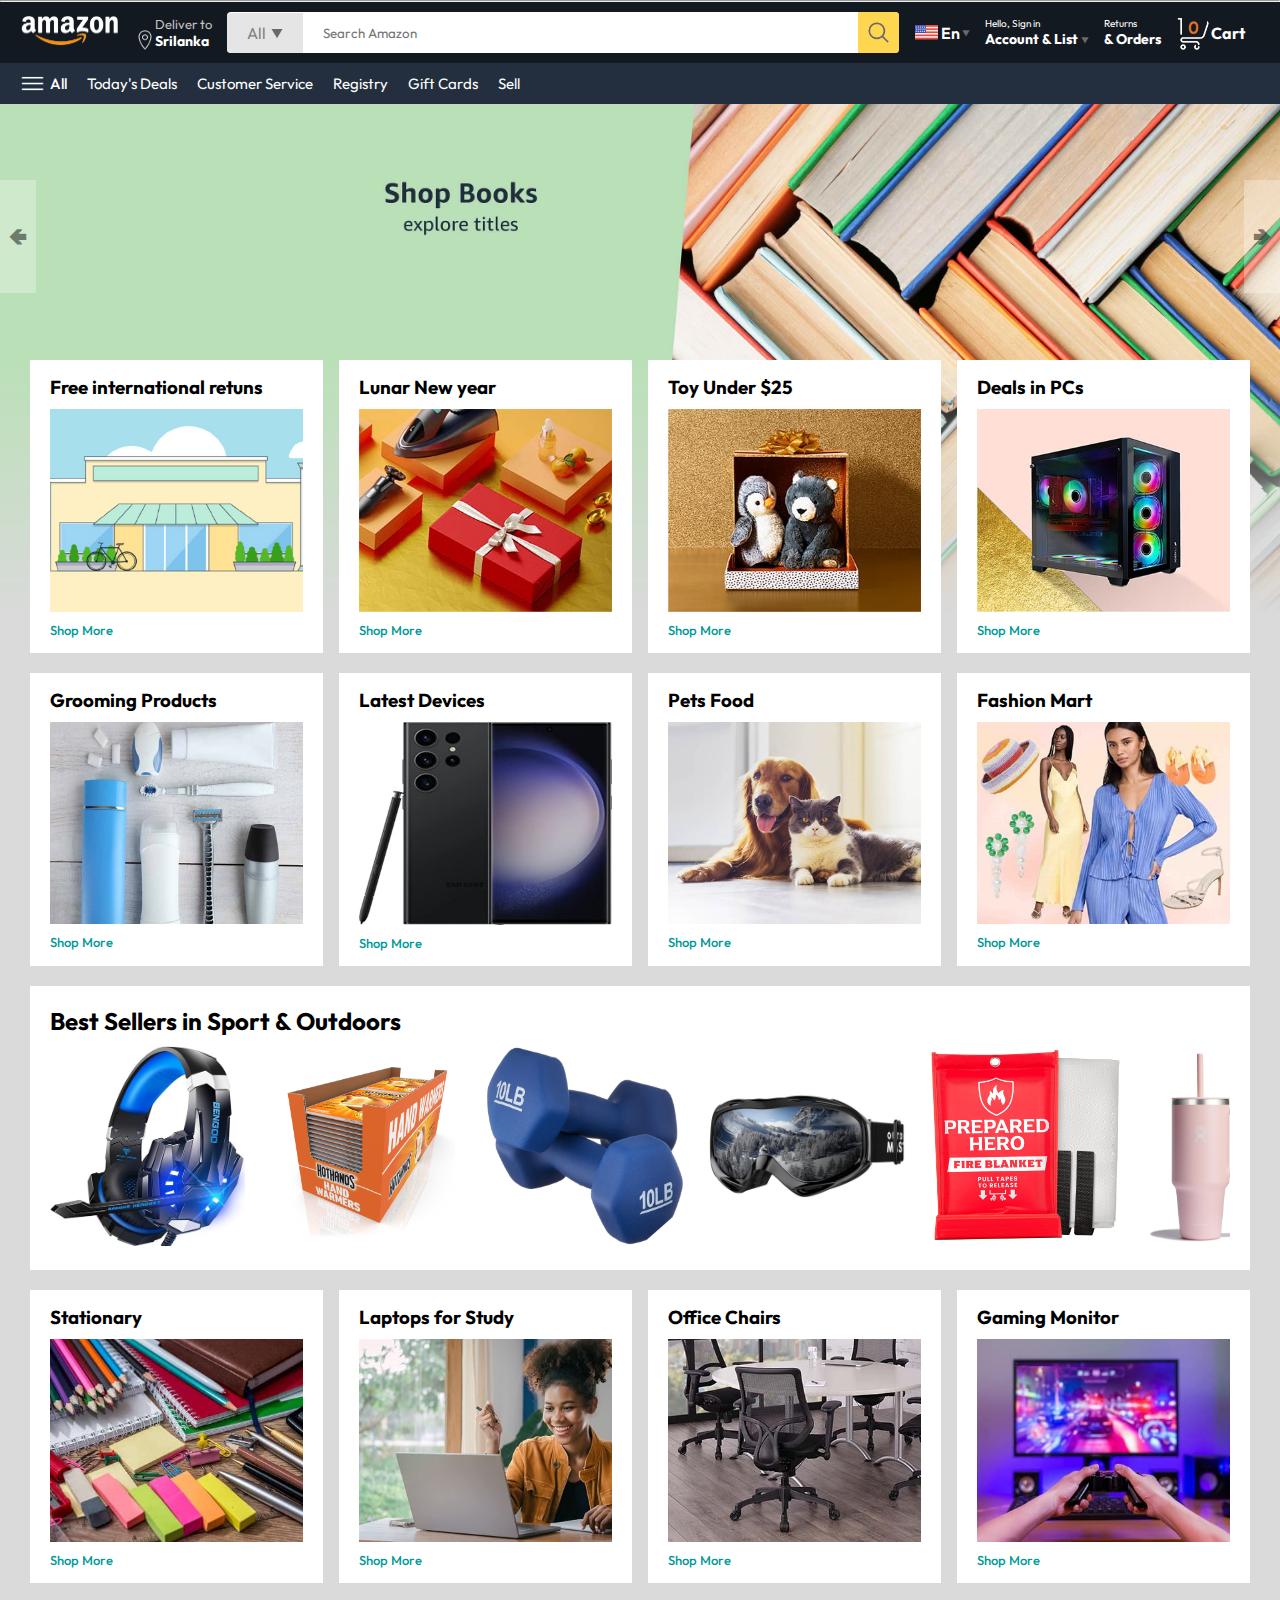
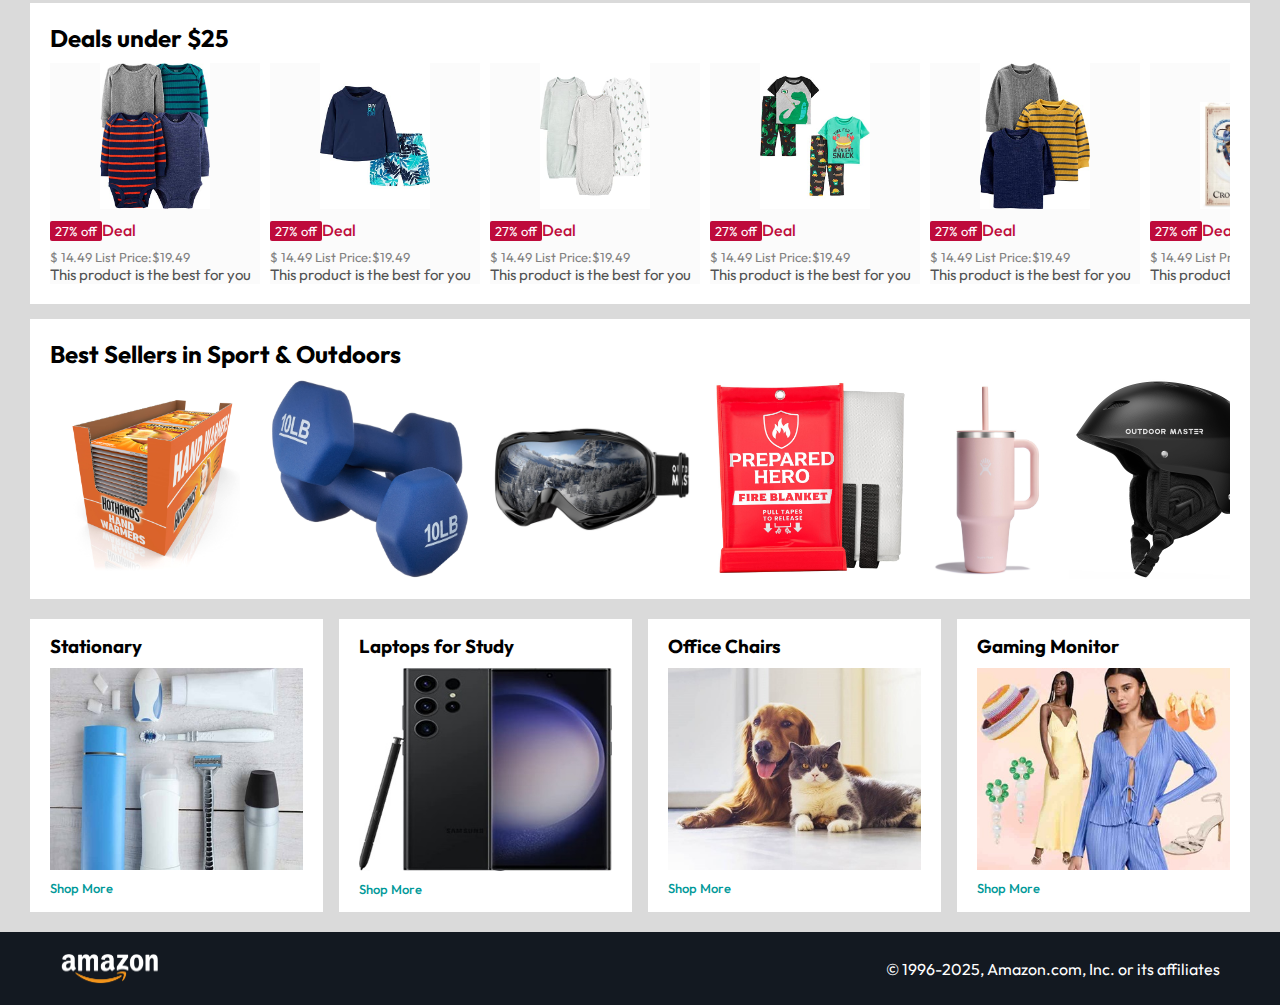
<file: index.html>
<!DOCTYPE html>
<html lang="en">
<head>
    <meta charset="UTF-8">
    <meta name="viewport" content="width=device-width, initial-scale=1.0">
    <title>Amazon Clone</title>
    <link rel="stylesheet" href="style.css">
</head>
<body>
    <hr>
    <nav>
        <!-- Amazon Logo -->
        <a href="/"><img src="assets/amazon_logo.png" alt="Logo" width="100"></a>
    <!-- Deliver country -->
    <div class="nav-country">
        <img src="assets/location_icon.png" alt="location icon" height="20">
        <div>
            <p>Deliver to</p>
            <h1>Srilanka</h1>
        </div>
    </div>
    <!-- Search Box -->
    <div class="nav-search">
        <div class="nav-search-gategory">
            <p>All</p>
            <!-- Dropdown -->
            <img src="assets/dropdown_icon.png" height="12" alt="dropdown icon">
        </div>
        <!-- nav Input box -->
        <input class="nav-search-input" type="text" placeholder="Search Amazon">
        <img class="nav-search-icon" src="assets/search_icon.png" alt="seach icon">
    </div>
    <!-- nav Language -->
     <div class="nav-language">
        <img src="assets/us_flag.png" width="25px" alt="flag">
        <p>En</p>
        <img src="assets/dropdown_icon.png" width="8px" alt="dropdown">
     </div>

     <!-- nav Accounts and List -->
      <div class="nav-text">
        <a href="/signin.html"><p>Hello, Sign in</p></a>
        <h1>Account & List <img src="assets/dropdown_icon.png" alt="dropdown" width="8px"></h1>
      </div>

      <!-- Nav Returns -->
       <div class="nav-text">
        <p>Returns</p>
        <h1> & Orders</h1>
       </div>

       <!-- Nav cart -->
        <a href="signin.html" class="mobile-user-icon" style="display: none;"><img src="assets/user.png" alt=""></a>
        <a href="cart.html" class="nav-cart">
            <img src="assets/cart_icon.png" alt="cart" width="35px">
            <h4>Cart</h4>
        </a>
    </nav>
    
    <!-- Nav bottom -->
    <div class="nav-bottom">
        <div>
            <img src="assets/menu_icon.png" alt="menuicon" width="25px">
            <p>
                All
            </p>
        </div>
        <p>Today's Deals</p>
        <p>Customer Service</p>
        <p>Registry</p>
        <p>Gift Cards</p>
        <p>Sell</p>
    </div>

      <!-- Header Slider -->
    <div class="header-slider">
        <a href="#" class="control_previous">&#129144</a>
        <a href="#" class="control_next">&#129146</a>
        <ul>
            <img src="assets/header1.jpg" alt="headr" class="header-img">
            <img src="assets/header2.jpg" alt="headr" class="header-img">
            <img src="assets/header3.jpg" alt="headr" class="header-img">
            <img src="assets/header4.jpg" alt="headr" class="header-img">
            <img src="assets/header5.jpg" alt="headr" class="header-img">
            <img src="assets/header6.jpg" alt="headr" class="header-img">
        </ul>
    </div>

    <!-- Items Row 1 -->
    <div class="box-row header-box">
        <div class="box-col">
            <h3>Free international retuns</h3>
            <img src="assets/box1-1.jpg" alt="">
            <a href="/">Shop More</a>
        </div>
        <div class="box-col">
            <h3>Lunar New year</h3>
            <img src="assets/box1-2.jpg" alt="">
            <a href="/">Shop More</a>
        </div>
        <div class="box-col">
            <h3>Toy Under $25</h3>
            <img src="assets/box1-3.jpg" alt="">
            <a href="/">Shop More</a>
        </div>
        <div class="box-col">
            <h3>Deals in PCs</h3>
            <img src="assets/box1-4.jpg" alt="">
            <a href="/">Shop More</a>
        </div>
    </div>

    <!-- Items Row 2 -->
    <div class="box-row">
        <div class="box-col">
            <h3>Grooming Products</h3>
            <img src="assets/box2-1.jpg" alt="">
            <a href="/">Shop More</a>
        </div>
        <div class="box-col">
            <h3>Latest Devices</h3>
            <img src="assets/box2-2.jpg" alt="">
            <a href="/">Shop More</a>
        </div>
        <div class="box-col">
            <h3>Pets Food</h3>
            <img src="assets/box2-3.jpg" alt="">
            <a href="/">Shop More</a>
        </div>
        <div class="box-col">
            <h3>Fashion Mart</h3>
            <img src="assets/box2-4.jpg" alt="">
            <a href="/">Shop More</a>
        </div>
    </div>

    <!-- Product slider -->
    <div class="products-slider">
        <h2>Best Sellers in Sport & Outdoors</h2>
        <div class="products">
            <a href="/product.html"><img src="assets/product_img.jpg" alt=""></a>
            <img src="assets/product1-1.jpg" alt="products">
            <img src="assets/product1-2.jpg" alt="products">
            <img src="assets/product1-3.jpg" alt="products">
            <img src="assets/product1-4.jpg" alt="products">
            <img src="assets/product1-5.jpg" alt="products">
            <img src="assets/product1-6.jpg" alt="products">
            <img src="assets/product1-7.jpg" alt="products">
            <img src="assets/product1-8.jpg" alt="products">
            <img src="assets/product1-9.jpg" alt="products">
            <img src="assets/product1-10.jpg" alt="products">
        </div>
    </div>

    <!-- Items Row 3 -->
    <div class="box-row">
        <div class="box-col">
            <h3>Stationary</h3>
            <img src="assets/box3-1.jpg" alt="">
            <a href="/">Shop More</a>
        </div>
        <div class="box-col">
            <h3>Laptops for Study</h3>
            <img src="assets/box3-2.jpg" alt="">
            <a href="/">Shop More</a>
        </div>
        <div class="box-col">
            <h3>Office Chairs</h3>
            <img src="assets/box3-3.jpg" alt="">
            <a href="/">Shop More</a>
        </div>
        <div class="box-col">
            <h3>Gaming Monitor</h3>
            <img src="assets/box3-4.jpg" alt="">
            <a href="/">Shop More</a>
        </div>
    </div>

    <!-- Product slider with price-->
    <div class="products-slider-with-price">
        <h2>Deals under $25</h2>
        <div class="products">
            <div class="products-card">
                <div class="product-img-container">
                    <img src="assets/product2-1.jpg" alt="">
                </div>
                <div class="product-offer">
                    <p>27% off</p><span>Deal</span>
                </div>
                <p class="product-price">$ <span>14.49</span> List Price:$19.49</p>
                <h4>This product is the best for you</h4>
            </div>
            <div class="products-card">
                <div class="product-img-container">
                    <img src="assets/product2-2.jpg" alt="">
                </div>
                <div class="product-offer">
                    <p>27% off</p><span>Deal</span>
                </div>
                <p class="product-price">$ <span>14.49</span> List Price:$19.49</p>
                <h4>This product is the best for you</h4>
            </div>
            <div class="products-card">
                <div class="product-img-container">
                    <img src="assets/product2-3.jpg" alt="">
                </div>
                <div class="product-offer">
                    <p>27% off</p><span>Deal</span>
                </div>
                <p class="product-price">$ <span>14.49</span> List Price:$19.49</p>
                <h4>This product is the best for you</h4>
            </div>
            <div class="products-card">
                <div class="product-img-container">
                    <img src="assets/product2-4.jpg" alt="">
                </div>
                <div class="product-offer">
                    <p>27% off</p><span>Deal</span>
                </div>
                <p class="product-price">$ <span>14.49</span> List Price:$19.49</p>
                <h4>This product is the best for you</h4>
            </div>
            <div class="products-card">
                <div class="product-img-container">
                    <img src="assets/product2-5.jpg" alt="">
                </div>
                <div class="product-offer">
                    <p>27% off</p><span>Deal</span>
                </div>
                <p class="product-price">$ <span>14.49</span> List Price:$19.49</p>
                <h4>This product is the best for you</h4>
            </div>
            <div class="products-card">
                <div class="product-img-container">
                    <img src="assets/product2-6.jpg" alt="">
                </div>
                <div class="product-offer">
                    <p>27% off</p><span>Deal</span>
                </div>
                <p class="product-price">$ <span>14.49</span> List Price:$19.49</p>
                <h4>This product is the best for you</h4>
            </div>
            <div class="products-card">
                <div class="product-img-container">
                    <img src="assets/product2-7.jpg" alt="">
                </div>
                <div class="product-offer">
                    <p>27% off</p><span>Deal</span>
                </div>
                <p class="product-price">$ <span>14.49</span> List Price:$19.49</p>
                <h4>This product is the best for you</h4>
            </div>
            <div class="products-card">
                <div class="product-img-container">
                    <img src="assets/product2-8.jpg" alt="">
                </div>
                <div class="product-offer">
                    <p>27% off</p><span>Deal</span>
                </div>
                <p class="product-price">$ <span>14.49</span> List Price:$19.49</p>
                <h4>This product is the best for you</h4>
            </div>
            <div class="products-card">
                <div class="product-img-container">
                    <img src="assets/product2-9.jpg" alt="">
                </div>
                <div class="product-offer">
                    <p>27% off</p><span>Deal</span>
                </div>
                <p class="product-price">$ <span>14.49</span> List Price:$19.49</p>
                <h4>This product is the best for you</h4>
            </div>
            <div class="products-card">
                <div class="product-img-container">
                    <img src="assets/product2-10.jpg" alt="">
                </div>
                <div class="product-offer">
                    <p>27% off</p><span>Deal</span>
                </div>
                <p class="product-price">$ <span>14.49</span> List Price:$19.49</p>
                <h4>This product is the best for you</h4>
            </div>
            <div class="products-card">
                <div class="product-img-container">
                    <img src="assets/product2-11.jpg" alt="">
                </div>
                <div class="product-offer">
                    <p>27% off</p><span>Deal</span>
                </div>
                <p class="product-price">$ <span>14.49</span> List Price:$19.49</p>
                <h4>This product is the best for you</h4>
            </div>
        </div>
    </div>  

    <div class="products-slider">
        <h2>Best Sellers in Sport & Outdoors</h2>
        <div class="products">
            <img src="assets/product1-1.jpg" alt="products">
            <img src="assets/product1-2.jpg" alt="products">
            <img src="assets/product1-3.jpg" alt="products">
            <img src="assets/product1-4.jpg" alt="products">
            <img src="assets/product1-5.jpg" alt="products">
            <img src="assets/product1-6.jpg" alt="products">
            <img src="assets/product1-7.jpg" alt="products">
            <img src="assets/product1-8.jpg" alt="products">
            <img src="assets/product1-9.jpg" alt="products">
            <img src="assets/product1-10.jpg" alt="products">
        </div>
    </div>

    <div class="box-row">
        <div class="box-col">
            <h3>Stationary</h3>
            <img src="assets/box2-1.jpg" alt="">
            <a href="/">Shop More</a>
        </div>
        <div class="box-col">
            <h3>Laptops for Study</h3>
            <img src="assets/box2-2.jpg" alt="">
            <a href="/">Shop More</a>
        </div>
        <div class="box-col">
            <h3>Office Chairs</h3>
            <img src="assets/box2-3.jpg" alt="">
            <a href="/">Shop More</a>
        </div>
        <div class="box-col">
            <h3>Gaming Monitor</h3>
            <img src="assets/box2-4.jpg" alt="">
            <a href="/">Shop More</a>
        </div>
    </div>

    <footer>
        <img src="assets/amazon_logo.png" width="100" alt="">
        <p> &copy 1996-2025, Amazon.com, Inc. or its affiliates</p>
    </footer>

    <script src="script.js"></script>
</body>
</html>
</file>
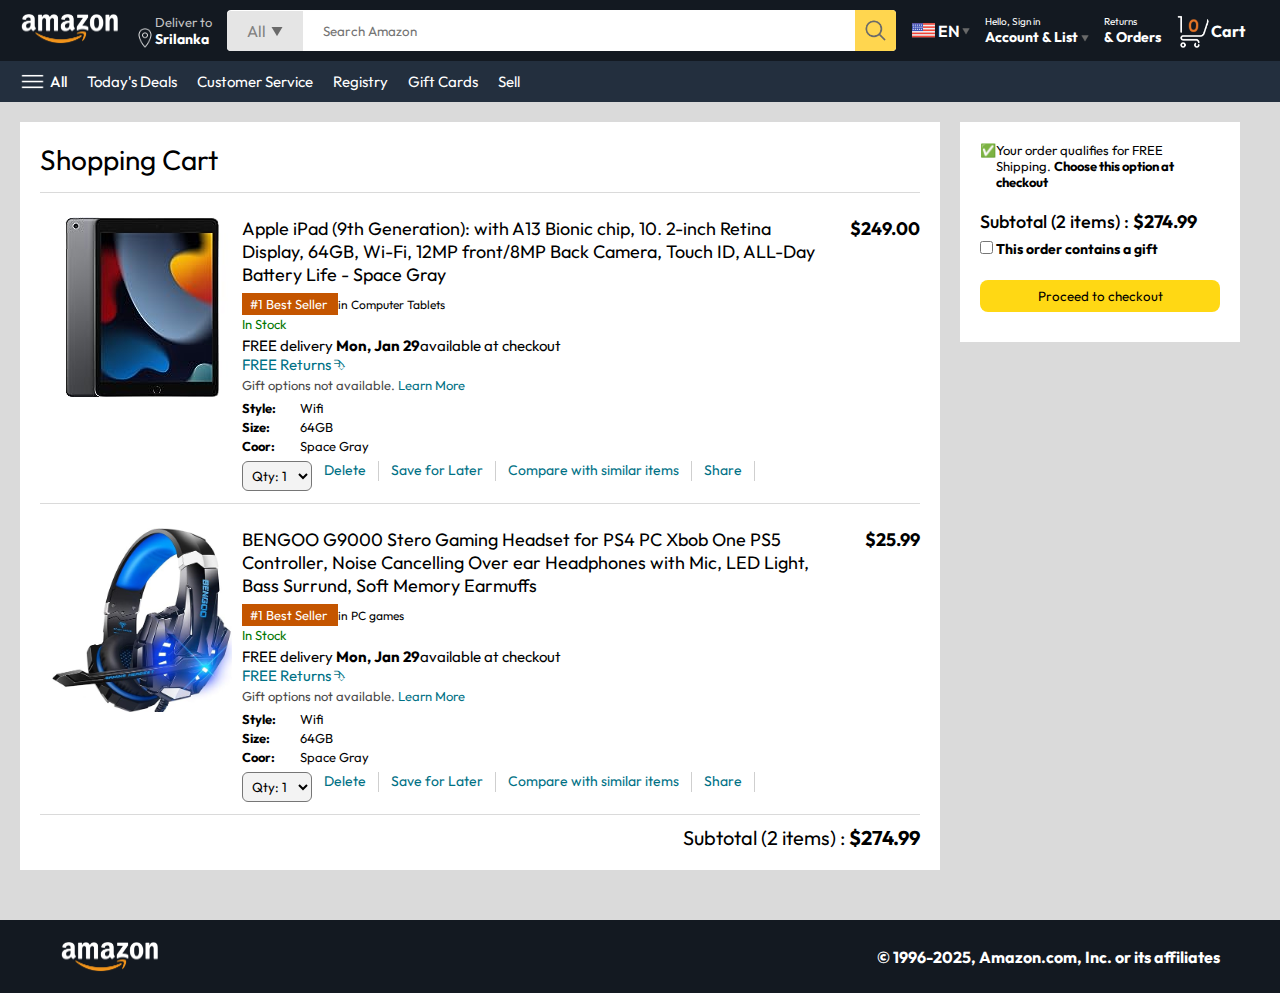
<file: cart.html>
<!DOCTYPE html>
<html lang="en">
<head>
    <meta charset="UTF-8">
    <meta name="viewport" content="width=device-width, initial-scale=1.0">
    <title>Cart</title>
    <link rel="stylesheet" href="style.css">
    <link rel="stylesheet" href="cart.css">
</head>
<body>
    <nav>
        <!-- Amazon Logo -->
        <a href="/"><img src="assets/amazon_logo.png" alt="Logo" width="100"></a>
    <!-- Deliver country -->
    <div class="nav-country">
        <img src="assets/location_icon.png" alt="location icon" height="20">
        <div>
            <p>Deliver to</p>
            <h1>Srilanka</h1>
        </div>
    </div>
    <!-- Search Box -->
    <div class="nav-search">
        <div class="nav-search-gategory">
            <p>All</p>
            <!-- Dropdown -->
            <img src="assets/dropdown_icon.png" height="12" alt="dropdown icon">
        </div>
        <!-- nav Input box -->
        <input class="nav-search-input" type="text" placeholder="Search Amazon">
        <img class="nav-search-icon" src="assets/search_icon.png" alt="seach icon">
    </div>
    <!-- nav Language -->
     <div class="nav-language">
        <img src="assets/us_flag.png" width="25px" alt="flag">
        <p>EN</p>
        <img src="assets/dropdown_icon.png" width="8px" alt="dropdown">
     </div>

     <!-- nav Accounts and List -->
      <div class="nav-text">
        <p>Hello, Sign in</p>
        <h1>Account & List <img src="assets/dropdown_icon.png" alt="dropdown" width="8px"></h1>
      </div>

      <!-- Nav Returns -->
       <div class="nav-text">
        <p>Returns</p>
        <h1> & Orders</h1>
       </div>

       <!-- Nav cart -->
        <a href="" class="nav-cart">
            <img src="assets/cart_icon.png" alt="cart" width="35px">
            <h4>Cart</h4>
        </a>
    </nav>
    
    <!-- Nav bottom -->
    <div class="nav-bottom">
        <div>
            <img src="assets/menu_icon.png" alt="menuicon" width="25px">
            <p>
                All
            </p>
        </div>
        <p>Today's Deals</p>
        <p>Customer Service</p>
        <p>Registry</p>
        <p>Gift Cards</p>
        <p>Sell</p>
    </div>


    <div class="cart">
        <div class="cart-left">
            <h1>Shopping Cart</h1>
            <hr>
            <div class="product-cart-list">
                <img src="assets/ipad_img.jpg" alt=""  width="180px">
                <div>
                    <div class="product-cart-titleprice">
                        <p>Apple iPad (9th Generation): with A13 Bionic chip, 10.
                            2-inch Retina Display, 64GB, Wi-Fi, 12MP front/8MP Back
                            Camera, Touch ID, ALL-Day Battery Life - Space Gray
                        </p>
                        <p><b>$249.00</b></p>
                    </div>
                    <p class="product-cart-bestseller"><span>#1 Best Seller </span>in Computer Tablets</p>
                    <p class="product-cart-stock">In Stock</p>
                    <p class="product-cart-delivery">FREE delivery <b>Mon, Jan 29</b>available at checkout</p>
                    <p class="product-cart-return">FREE Returns &#11191</p>
                    <p class="product-cart-gift">Gift options not available. <span>Learn More</span></p>

                    <div class="product-cart-specs">
                        <p><b>Style:</b></p><p>Wifi</p>
                        <p><b>Size:</b></p><p>64GB</p>
                        <p><b>Coor:</b></p><p>Space Gray</p>
                    </div>

                    <div class="cart-list-action">
                        <select >
                            <option value="1">Qty: 1</option>
                            <option value="1">Qty: 2</option>
                            <option value="1">Qty: 3</option>
                            <option value="1">Qty: 4</option>
                            <option value="1">Qty: 5</option>
                        </select>
                        <p class="action-btn">Delete</p>
                        <hr>
                        <p class="action-btn">Save for Later</p>
                        <hr>
                        <p class="action-btn">Compare with similar items</p>
                        <hr>
                        <p class="action-btn">Share</p>
                        <hr>
                    </div>
                </div>
            </div>
            <hr>


            <div class="product-cart-list">
                <img src="assets/product_img.jpg" alt="" width="180px">
                <div>
                    <div class="product-cart-titleprice">
                        <p>BENGOO G9000 Stero Gaming Headset for PS4 PC Xbob One PS5 
                Controller, Noise Cancelling Over ear Headphones with Mic, LED Light, 
                Bass Surrund, Soft Memory Earmuffs
                        </p>
                        <p><b>$25.99</b></p>
                    </div>
                    <p class="product-cart-bestseller"><span>#1 Best Seller </span>in PC games</p>
                    <p class="product-cart-stock">In Stock</p>
                    <p class="product-cart-delivery">FREE delivery <b>Mon, Jan 29</b>available at checkout</p>
                    <p class="product-cart-return">FREE Returns &#11191</p>
                    <p class="product-cart-gift">Gift options not available. <span>Learn More</span></p>

                    <div class="product-cart-specs">
                        <p><b>Style:</b></p><p>Wifi</p>
                        <p><b>Size:</b></p><p>64GB</p>
                        <p><b>Coor:</b></p><p>Space Gray</p>
                    </div>

                    <div class="cart-list-action">
                        <select >
                            <option value="1">Qty: 1</option>
                            <option value="1">Qty: 2</option>
                            <option value="1">Qty: 3</option>
                            <option value="1">Qty: 4</option>
                            <option value="1">Qty: 5</option>
                        </select>
                        <p class="action-btn">Delete</p>
                        <hr>
                        <p class="action-btn">Save for Later</p>
                        <hr>
                        <p class="action-btn">Compare with similar items</p>
                        <hr>
                        <p class="action-btn">Share</p>
                        <hr>
                    </div>
                </div>
            </div>
            <hr>
            <div class="cart-list-subtotal">
                Subtotal (2 items) : <b>$274.99</b>
            </div>
        </div>
        <div class="cart-right">
            <div class="cart-feee-deliver">
                <p>&#x2705</p>
                <p>Your order qualifies for FREE Shipping. <b>Choose this option at checkout</b></p>
            </div>
            <p class="cart-subtotal">Subtotal (2 items) : <b>$274.99</p>
            <p class="cart-right-gift"> <input type="checkbox"> This order contains a gift</p>
            <button>Proceed to checkout</button>
        </div>
    </div>
    <footer class="footer-cart">
        <img src="assets/amazon_logo.png" width="100" alt="">
        <p> &copy 1996-2025, Amazon.com, Inc. or its affiliates</p>
    </footer>
    
</body>
</html>
</file>
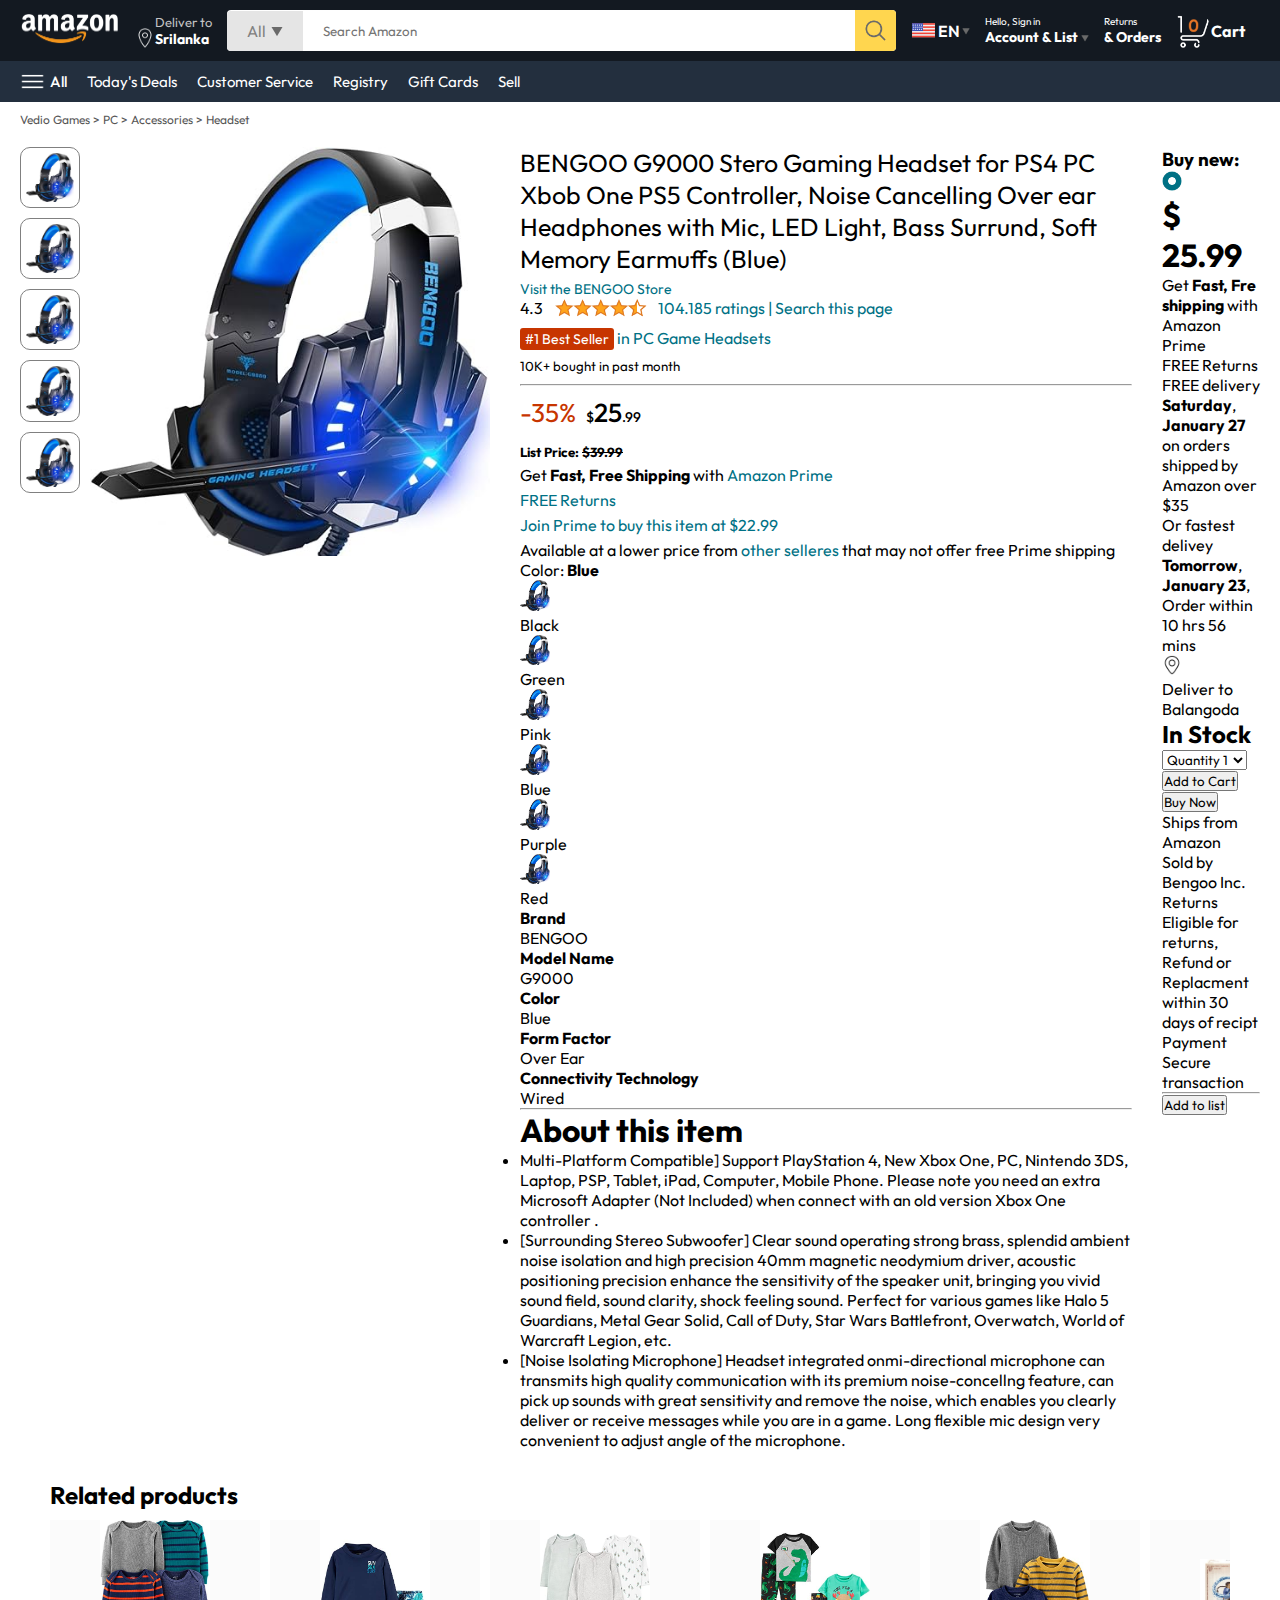
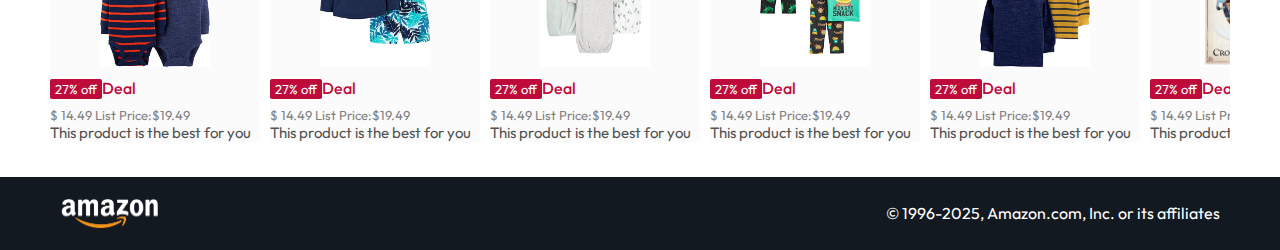
<file: product.html>
<!DOCTYPE html>
<html lang="en">
<head>
    <meta charset="UTF-8">
    <meta name="viewport" content="width=device-width, initial-scale=1.0">
    <title>Product Page</title>
    <link rel="stylesheet" href="style.css">
    <link rel="stylesheet" href="product.css">
</head>
<body>
    <nav>
        <!-- Amazon Logo -->
        <a href="/"><img src="assets/amazon_logo.png" alt="Logo" width="100"></a>
    <!-- Deliver country -->
    <div class="nav-country">
        <img src="assets/location_icon.png" alt="location icon" height="20">
        <div>
            <p>Deliver to</p>
            <h1>Srilanka</h1>
        </div>
    </div>
    <!-- Search Box -->
    <div class="nav-search">
        <div class="nav-search-gategory">
            <p>All</p>
            <!-- Dropdown -->
            <img src="assets/dropdown_icon.png" height="12" alt="dropdown icon">
        </div>
        <!-- nav Input box -->
        <input class="nav-search-input" type="text" placeholder="Search Amazon">
        <img class="nav-search-icon" src="assets/search_icon.png" alt="seach icon">
    </div>
    <!-- nav Language -->
     <div class="nav-language">
        <img src="assets/us_flag.png" width="25px" alt="flag">
        <p>EN</p>
        <img src="assets/dropdown_icon.png" width="8px" alt="dropdown">
     </div>

     <!-- nav Accounts and List -->
      <div class="nav-text">
        <a href="/signin.html"><p>Hello, Sign in</p></a>
        <h1>Account & List <img src="assets/dropdown_icon.png" alt="dropdown" width="8px"></h1>
      </div>

      <!-- Nav Returns -->
       <div class="nav-text">
        <p>Returns</p>
        <h1> & Orders</h1>
       </div>

       <!-- Nav cart -->
        <a href="signin.html" class="mobile-user-icon" style="display: none;"><img src="assets/user.png" alt=""></a>
        <a href="cart.html" class="nav-cart">
            <img src="assets/cart_icon.png" alt="cart" width="35px">
            <h4>Cart</h4>
        </a>
    </nav>
    
    <!-- Nav bottom -->
    <div class="nav-bottom">
        <div>
            <img src="assets/menu_icon.png" alt="menuicon" width="25px">
            <p>
                All
            </p>
        </div>
        <p>Today's Deals</p>
        <p>Customer Service</p>
        <p>Registry</p>
        <p>Gift Cards</p>
        <p>Sell</p>
    </div>
    
    <!--breadcrum (Vedio Games > PC > Accessories > Headset) -->
    <p class="breadcrum">Vedio Games > PC > Accessories > Headset</p>
    <div class="product-display">
        <div class="product-d-image">
            <div class="product-icons">
                <img src="assets/product_img.jpg" alt="products" width="60">
                <img src="assets/product_img.jpg" alt="products" width="60">
                <img src="assets/product_img.jpg" alt="products" width="60">
                <img src="assets/product_img.jpg" alt="products" width="60">
                <img src="assets/product_img.jpg" alt="products" width="60">
            </div>
            <div class="product-main-image">
                <img src="assets/product_img.jpg" alt="product" width="400">
            </div>
        </div>

        <!-- Product details-->
        <div class="product-d-details">
            <p class="product-title">
                BENGOO G9000 Stero Gaming Headset for PS4 PC Xbob One PS5 
                Controller, Noise Cancelling Over ear Headphones with Mic, LED Light, 
                Bass Surrund, Soft Memory Earmuffs (Blue)
            </p>
            <p class="brand-store">
                Visit the BENGOO Store
            </p>
            <!-- Rating part -->
            <div class="product-rating">
                <div>
                    <div>4.3 <img src="assets/rating_img.png" height="20px"></div>
                    <p>104.185 ratings | Search this page</p>
                </div>
                <p><span>#1 Best Seller</span> in PC Game Headsets</p>
                <h5>10K+ bought in past month</h5>
                <hr>
            </div>
            <!--Product price-->
            <div class="product-d-price">
                <div>
                    <p>-35%</p>
                    <h1>$<span>25</span>.99</h1>
                </div>
                <h5>List Price: <span>$39.99</span></h5>
                <p>Get <b>Fast, Free Shipping</b> with <span>Amazon Prime</span></p>
                <p><span>FREE Returns</span></p>
                <p><span>Join Prime to buy this item at $22.99</span></p>
                <p>Available at a lower price from <span>other selleres </span>that may not offer free Prime shipping</p>
            </div>

            <!--Product color selector-->
            <div class="product-color-selector">
                <p>Color: <b>Blue</b></p>
                <div class="product-color-options">
                    <div class="options">
                        <img src="assets/product_img.jpg" alt="" width="30px">
                        <p>Black</p>
                    </div>
                    <div class="options">
                        <img src="assets/product_img.jpg" alt="" width="30px">
                        <p>Green</p>
                    </div>
                    <div class="options">
                        <img src="assets/product_img.jpg" alt="" width="30px">
                        <p>Pink</p>
                    </div>
                    <div class="options">
                        <img src="assets/product_img.jpg" alt="" width="30px">
                        <p>Blue</p>
                    </div>
                    <div class="options">
                        <img src="assets/product_img.jpg" alt="" width="30px">
                        <p>Purple</p>
                    </div>
                    <div class="options">
                        <img src="assets/product_img.jpg" alt="" width="30px">
                        <p>Red</p>
                    </div>
                </div>
            </div>
            <!--Product info-->
            <div class="product-info">
                <p><b>Brand</b></p><p>BENGOO</p>
                <p><b>Model Name</b></p><p>G9000</p>
                <p><b>Color</b></p><p>Blue</p>
                <p><b>Form Factor</b></p><p>Over Ear</p>
                <p><b>Connectivity Technology</b></p><p>Wired</p>
            </div>
            <hr>

            <!--Product desciption-->
            <div class="producti-description">
                <h1>About this item</h1>
                <ul>
                    <li>Multi-Platform Compatible] Support PlayStation 4, New
                        Xbox One, PC, Nintendo 3DS, Laptop, PSP, Tablet, iPad,
                        Computer, Mobile Phone. Please note you need an extra
                        Microsoft Adapter (Not Included) when connect with an old
                        version Xbox One controller .</li>
                    <li>[Surrounding Stereo Subwoofer] Clear sound operating strong brass, splendid ambient noise isolation and high precision 40mm
                        magnetic neodymium driver, acoustic positioning precision enhance the sensitivity of the speaker unit, bringing you vivid sound field,
                        sound clarity, shock feeling sound. Perfect for various games like Halo 5 Guardians, Metal Gear Solid, Call of Duty, Star Wars
                        Battlefront, Overwatch, World of Warcraft Legion, etc.</li>
                    <li>[Noise Isolating Microphone] Headset integrated onmi-directional microphone can transmits high quality communication with its
                        premium noise-concellng feature, can pick up sounds with great sensitivity and remove the noise, which enables you clearly deliver or
                        receive messages while you are in a game. Long flexible mic design very convenient to adjust angle of the microphone.</li>
                </ul>
            </div>
        </div>

        <!--Purchase product (3rd colums of the page)-->
        <div class="product-d-purchase">
            <div class="title">
                <h3>Buy new:</h3> <img src="assets/circle_icon.png" alt="" width="20px">
            </div>
            <h1 class="price">$ <span>25</span>.99</h1>

            <div class="gap">
                <p>Get <b>Fast, Fre shipping</b> with <span>Amazon Prime</span></p>
                <p><span>FREE Returns</span></p>
            </div>
            <div class="gap">
                <p><span>FREE delivery</span> <b>Saturday</b>,</p>
                <p><b>January 27</b> on orders shipped by Amazon over $35</p>
            </div>
            <div class="gap">
                <p>Or fastest delivey <b>Tomorrow</b>, <b>January 23</b>, Order within <span>10 hrs 56 mins</span></p>
            </div>

            <!--Product delivery information-->
            <div class="delivery-location">
                <img src="assets/location_icon_dark.png" alt="" width="20px">
                <p><span>Deliver to Balangoda </span></p>
            </div>
            <h2 class="product-stock">In Stock</h2>
            <select class="product-quantity">
                <!--Quantity dropdown-->
                <option value="1">Quantity 1</option>
                <option value="2">Quantity 2</option>
                <option value="1">Quantity 3</option>
            </select>

            <!--Add to cart and buy now buttons-->
            <button class="btn">Add to Cart</button>
            <button class="btn product-buy">Buy Now</button>

            <div class="product-seller-info">
                <p>Ships from</p><p><span>Amazon</span></p>
                <p>Sold by</p><p><span>Bengoo Inc.</span></p>
                <p>Returns</p><p><span>Eligible for returns, Refund or Replacment within 30 days of recipt</span></p>
                <p>Payment</p><p><span>Secure transaction</span></p>
            </div>
            <hr>
            <button class="product-add-list">Add to list</button>
        </div>
    </div>

    <div class="products-slider-with-price">
        <h2>Related products</h2>
        <div class="products">
            <div class="products-card">
                <div class="product-img-container">
                    <img src="assets/product2-1.jpg" alt="">
                </div>
                <div class="product-offer">
                    <p>27% off</p><span>Deal</span>
                </div>
                <p class="product-price">$ <span>14.49</span> List Price:$19.49</p>
                <h4>This product is the best for you</h4>
            </div>
            <div class="products-card">
                <div class="product-img-container">
                    <img src="assets/product2-2.jpg" alt="">
                </div>
                <div class="product-offer">
                    <p>27% off</p><span>Deal</span>
                </div>
                <p class="product-price">$ <span>14.49</span> List Price:$19.49</p>
                <h4>This product is the best for you</h4>
            </div>
            <div class="products-card">
                <div class="product-img-container">
                    <img src="assets/product2-3.jpg" alt="">
                </div>
                <div class="product-offer">
                    <p>27% off</p><span>Deal</span>
                </div>
                <p class="product-price">$ <span>14.49</span> List Price:$19.49</p>
                <h4>This product is the best for you</h4>
            </div>
            <div class="products-card">
                <div class="product-img-container">
                    <img src="assets/product2-4.jpg" alt="">
                </div>
                <div class="product-offer">
                    <p>27% off</p><span>Deal</span>
                </div>
                <p class="product-price">$ <span>14.49</span> List Price:$19.49</p>
                <h4>This product is the best for you</h4>
            </div>
            <div class="products-card">
                <div class="product-img-container">
                    <img src="assets/product2-5.jpg" alt="">
                </div>
                <div class="product-offer">
                    <p>27% off</p><span>Deal</span>
                </div>
                <p class="product-price">$ <span>14.49</span> List Price:$19.49</p>
                <h4>This product is the best for you</h4>
            </div>
            <div class="products-card">
                <div class="product-img-container">
                    <img src="assets/product2-6.jpg" alt="">
                </div>
                <div class="product-offer">
                    <p>27% off</p><span>Deal</span>
                </div>
                <p class="product-price">$ <span>14.49</span> List Price:$19.49</p>
                <h4>This product is the best for you</h4>
            </div>
            <div class="products-card">
                <div class="product-img-container">
                    <img src="assets/product2-7.jpg" alt="">
                </div>
                <div class="product-offer">
                    <p>27% off</p><span>Deal</span>
                </div>
                <p class="product-price">$ <span>14.49</span> List Price:$19.49</p>
                <h4>This product is the best for you</h4>
            </div>
            <div class="products-card">
                <div class="product-img-container">
                    <img src="assets/product2-8.jpg" alt="">
                </div>
                <div class="product-offer">
                    <p>27% off</p><span>Deal</span>
                </div>
                <p class="product-price">$ <span>14.49</span> List Price:$19.49</p>
                <h4>This product is the best for you</h4>
            </div>
            <div class="products-card">
                <div class="product-img-container">
                    <img src="assets/product2-9.jpg" alt="">
                </div>
                <div class="product-offer">
                    <p>27% off</p><span>Deal</span>
                </div>
                <p class="product-price">$ <span>14.49</span> List Price:$19.49</p>
                <h4>This product is the best for you</h4>
            </div>
            <div class="products-card">
                <div class="product-img-container">
                    <img src="assets/product2-10.jpg" alt="">
                </div>
                <div class="product-offer">
                    <p>27% off</p><span>Deal</span>
                </div>
                <p class="product-price">$ <span>14.49</span> List Price:$19.49</p>
                <h4>This product is the best for you</h4>
            </div>
            <div class="products-card">
                <div class="product-img-container">
                    <img src="assets/product2-11.jpg" alt="">
                </div>
                <div class="product-offer">
                    <p>27% off</p><span>Deal</span>
                </div>
                <p class="product-price">$ <span>14.49</span> List Price:$19.49</p>
                <h4>This product is the best for you</h4>
            </div>
        </div>
    </div>

    <footer class="product-footer">
        <img src="assets/amazon_logo.png" width="100" alt="">
        <p> &copy 1996-2025, Amazon.com, Inc. or its affiliates</p>
    </footer>

    <script>
        const scrollContainer = document.querySelectorAll('.products');
        for (const item of scrollContainer){
            item.addEventListener('wheel',(evt)=>{
                evt.preventDefault();
                item.scrollLeft+= evt.deltaY;
    })
}
    </script>
</body>
</html>
</file>
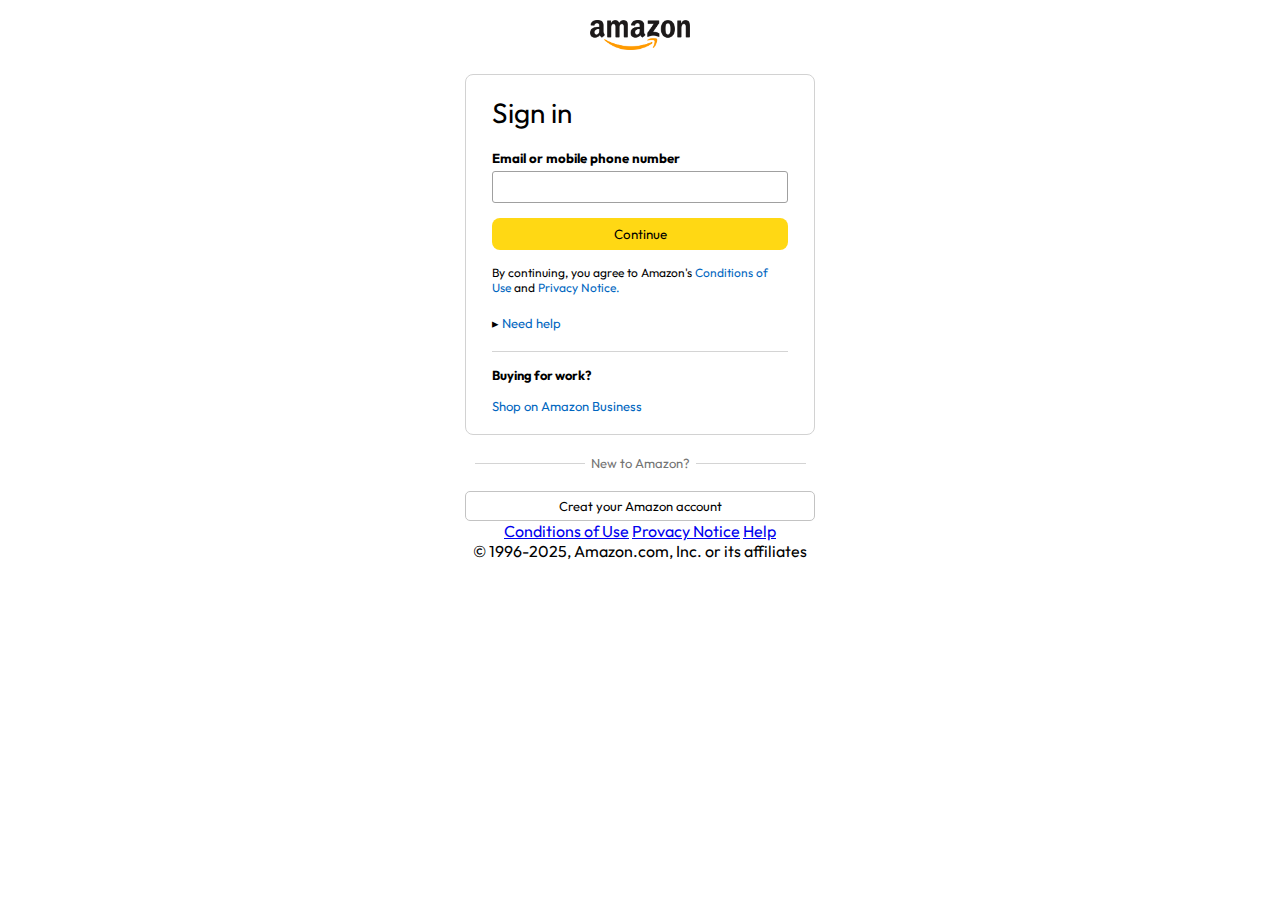
<file: signin.html>
<!DOCTYPE html>
<html lang="en">
<head>
    <meta charset="UTF-8">
    <meta name="viewport" content="width=device-width, initial-scale=1.0">
    <title>Sign in</title>
    <link rel="stylesheet" href="signin.css">
</head>
<body>
    <a href="/"><img class="logo" src="assets/amazon_logo_dark.png" alt="" width="100px"></a>
    <div class="signin-container">
        <h1 class="signin-title">Sign in</h1>
        <h5 class="input-label">Email or mobile phone number</h5>
        <input type="text">
        <button>Continue</button>
        <p class="sign-conditions">By continuing, you agree to Amazon's
             <span>Conditions of Use</span> and <span>Privacy Notice.</span></p>
        <p class="signin-help">&#9656 <span>Need help</span></p>
        <hr>
        <h4>Buying for work?</h4>
        <p class="signin-business"><span>Shop on Amazon Business</span></p>
    </div>
    <div class="signin-bottom">
        <hr>
        <p>New to Amazon?</p>
        <hr>
    </div>
    <button class="signup-btn">Creat your Amazon account</button>
    <footer>
        <div class="footer-links">
            <a href="#">Conditions of Use</a>
            <a href="#">Provacy Notice</a>
            <a href="#">Help</a>
        </div>
        <p class="footer-copyright"> &copy 1996-2025, Amazon.com, Inc. or its affiliates</p>
    </footer>
</body>
</html>
</file>
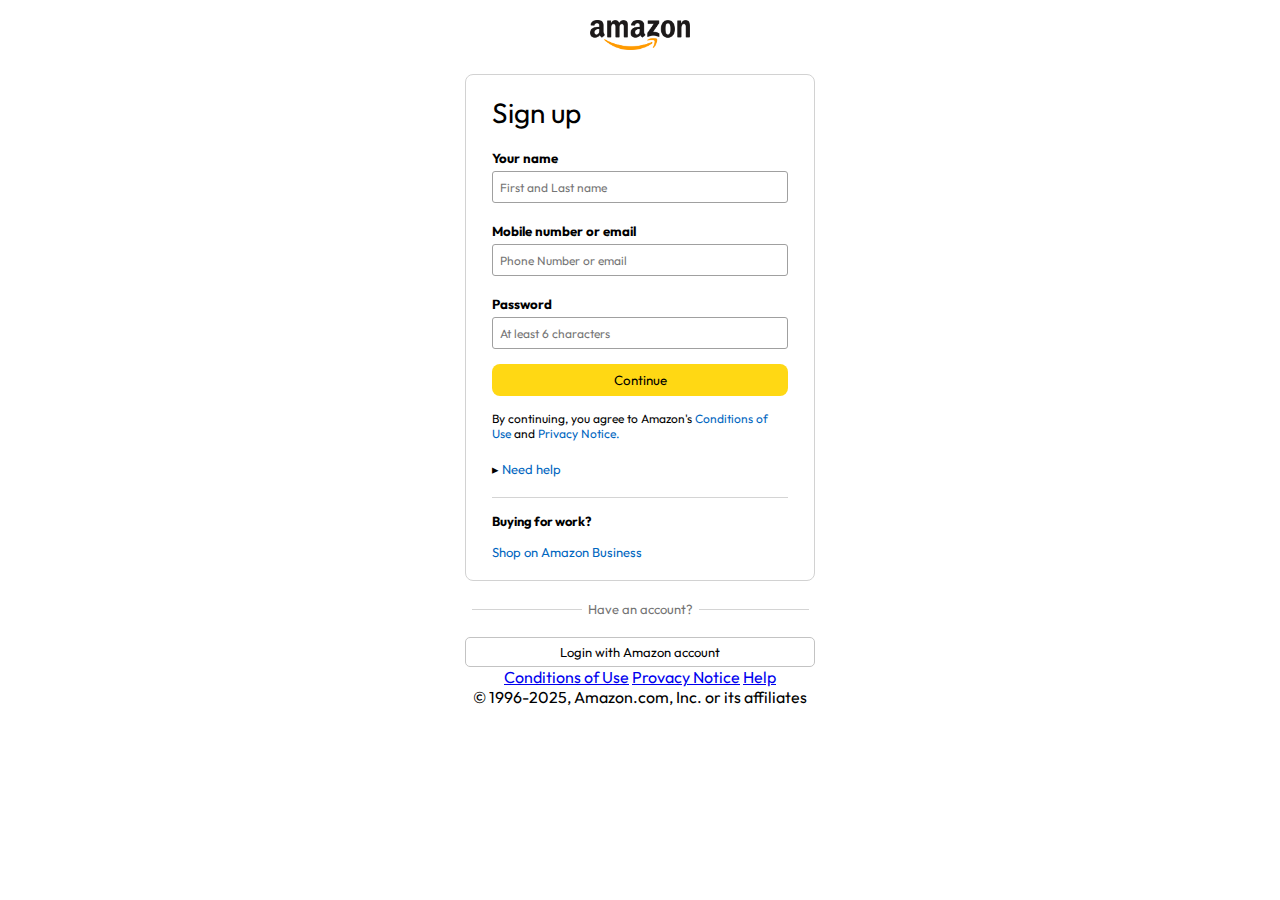
<file: signup.html>
<!DOCTYPE html>
<html lang="en">
<head>
    <meta charset="UTF-8">
    <meta name="viewport" content="width=device-width, initial-scale=1.0">
    <title>Sign up</title>
    <link rel="stylesheet" href="signin.css">
</head>
<body>
    <a href="/"><img class="logo" src="assets/amazon_logo_dark.png" alt="" width="100px"></a>
    <div class="signin-container">
        <h1 class="signin-title">Sign up</h1>
        <h5 class="input-label">Your name</h5>
        <input type="text" placeholder="First and Last name">
        <h5 class="input-label">Mobile number or email</h5>
        <input type="text" placeholder="Phone Number or email">
        <h5 class="input-label">Password</h5>
        <input type="password" placeholder="At least 6 characters">
        <button>Continue</button>
        <p class="sign-conditions">By continuing, you agree to Amazon's
             <span>Conditions of Use</span> and <span>Privacy Notice.</span></p>
        <p class="signin-help">&#9656 <span>Need help</span></p>
        <hr>
        <h4>Buying for work?</h4>
        <p class="signin-business"><span>Shop on Amazon Business</span></p>
    </div>
    <div class="signin-bottom">
        <hr>
        <p>Have an account?</p>
        <hr>
    </div>
    <a href="signin.html"><button class="signup-btn">Login with Amazon account</button></a>
    <footer>
        <div class="footer-links">
            <a href="#">Conditions of Use</a>
            <a href="#">Provacy Notice</a>
            <a href="#">Help</a>
        </div>
        <p class="footer-copyright"> &copy 1996-2025, Amazon.com, Inc. or its affiliates</p>
    </footer>
</body>
</html>
</file>
<file: style.css>
@import url('https://fonts.googleapis.com/css2?family=Outfit:wght@100..900&display=swap');
*{ /* Style for all of the webpage*/
    padding: 0;
    margin: 0;
    box-sizing: border-box;
    font-family: Outfit;
}

/* Style for body*/
body{
    background: #dadada;
}

/* Style for body*/
a{
    text-decoration: none;
    color: inherit;
}

nav{/* Style for navigation bar nav tag*/
    display: flex;
    align-items: center;
    justify-content: space-between;
    background: #131921;
    padding: 10px 20px;
    color: #fff;
}

.nav-country{/* Style for diliver to country*/
    display: flex;
    align-items: end;
    margin-left: 15px;
    font-size: 13px;
    color: #c4c4c4;
}
.nav-country h1{/* Style for heading of delivery*/
    color: #fff;
    font-size: 14px;
}

.nav-search{/* Style for search box of the navigation bar*/
    flex:1;
    display: flex;
    align-items: center;
    background: #fff;
    color: gray;
    max-width: 1000px;
    border-radius: 4px;
    margin-left: 15px;
}

.nav-search-gategory{/* Style for dropdown menu of the search box*/
    display: flex;
    align-items: center;
    padding: 10px 20px;
    gap: 5px;
    background: #e5e5e5;
    border-radius: 4px 0 0 4px;
}
.nav-search-input{/* Style for search box*/
    border: none;
    outline: none;
    padding-left: 20px;
    width: 100%;
}

.nav-search-icon{/* Style for seach icon*/
    max-width: 41px;
    padding: 8px;
    background: #ffd64f;
    border-radius: 0 4px 4px 0;
}
.nav-language{
    display: flex;
    align-items: center;
    gap: 2px;
    font-weight: 600;
    margin-left: 15px;
}
.nav-text{
    margin-left: 15px;
}
.nav-text p{
    font-size: 10px;
}
.nav-text h1{
    font-size: 14px;
}

/* Style for cart*/
.nav-cart{
    display: flex;
    align-items: center;
    margin: 0px 15px;
}

.nav-bottom{
    display: flex;
    background: #232f3e;
    align-items: center;
    gap: 20px;
    padding: 8px 20px;
    color: #fff;
    font-size: 15px;
}
.nav-bottom div{
    display: flex;
    align-items: center;
    gap: 5px;
    font-weight: 500;
}

/* Style for header slider*/
.header-slider ul{
    display: flex;
    overflow-y: hidden;
}
.header-img{
    max-width: 100%;
    mask-image: linear-gradient(to bottom,#000000 50%, transparent 100%);
}
.header-slider a{
    position: absolute;
    top: 20%;
    z-index: 1;
    padding: 5vh 1vh;
    background: #ffffff4f;
    color:#0000007b ;
    text-decoration: none;
    font-weight: 600;
    font-size: 18px;
    cursor: pointer;
}
.control_next{
    right: 0;
}
.box-row{
    display: flex;
    flex-wrap: wrap;
    row-gap: 20px;
    justify-content: space-between;
    margin: 20px 30px;
}
.box-col{
    display: flex;
    flex-direction: column;
    gap: 10px;
    padding: 15px 20px;
    background: #ffff;
    max-width: 24%;
    min-height: 200px;
    z-index: 1;
}
.box-col a{
    font-size: 13px;
    color: #009999;
    font-weight: 500;
}
.header-box{
    margin-top: -20vw;
}

/* Product slidere*/
.products-slider{
    background: #ffff;
    margin: 0 30px;
    padding: 20px;
    margin-bottom: 15px;
}

.products-slider .products{
    display: flex;
    overflow-x:auto ;
    gap: 20px;
    margin-top: 10px;
}
.products-slider .products img{
    max-width: 200px;
    max-height: 200px;
}
.products-slider .products::-webkit-scrollbar{
    display: none;
}

/* Product slider with price*/
.products-slider-with-price{
    background: #fff;
    margin: 0 30px;
    padding: 20px;
    margin-bottom: 15px;
}
.products-slider-with-price .products{
    display: flex;
    overflow-x: auto;
    gap: 10px;
    margin-top: 10px;
}
.products-slider-with-price .products::-webkit-scrollbar{
    display: none;
}
.products-card{
    display: flex;
    flex-direction: column;
    justify-content:end ;
    min-width: 210px;
    background: #fbfbfb;
}
.products-card img{
    width: 110px;
    margin: 0 50px;
}

.product-offer p{
    background: #be0b3b;
    color: #fff;
    display: inline-block;
    padding: 2px 5px;
    border-radius: 2px;
    margin: 8px 0;
    font-size: 13px;
}
.product-offer span{
    color: #be0b3b;
    font-weight: 500;
    font-size: 12p;
}
.product-price{
    color: gray;
    font-size: 13px;
}
.products-card h4{
    color: #525252;
    font-size: 15px;
    font-weight:400 ;
}

footer{
    display: flex;
    justify-content: space-between;
    align-items: center;
    color: white;
    background: #131921;
    padding: 20px 60px;
}

/* Media Query */

@media only screen and (max-width: 900px){
    nav{
        flex-wrap: wrap;
    }
    .nav-search{
        order: 7;
        margin: 15px 0 5px;
        min-width: 300px;
    }
    .box-col{
        max-width:48% ;
    }
}

@media only screen and (max-width: 600px){
    .nav-country{
       display: none;
    }
    .nav-language{
        display: none;
    }
    .nav-text{
        display: none;
    }
    .nav-bottom{
        font-size: 13px;
        gap: 10px;
        overflow-x: scroll;

    }
    .nav-bottom::-webkit-scrollbar{
        display: none;
    }
    .nav-bottom p{
        text-wrap:nowrap ;
    }
}
</file>
<file: cart.css>
.cart{
    display: flex;
    gap: 20px;
    margin: 20px;
}
.cart-left{
    background: white;
    padding: 20px;
}
.cart-left h1{
    font-size: 28px;
    font-weight: 400;
    margin-bottom: 15px;
}
.cart-left hr{
    border: none;
    height: 1px;
    background: #dadada;
}
.product-cart-list{
    display: flex;
    align-items: start;
    gap: 10px;
    padding: 24px 0 12px 12px;
}
.product-cart-titleprice{
    display: flex;
    gap: 20px;
    font-size: 18px;
}
.product-cart-bestseller{
    font-size: 12px;
    margin-top: 10px;
}
.product-cart-bestseller span{
    font-size: 13px;
    background: #c45500;
    color: #fff;
    padding: 3px 8px;
}
.product-cart-stock{
    font-size: 13px;
    color: #007600;
    margin: 4px 0;
}
.product-cart-delivery{
    font-size: 15px;
}
.product-cart-return{
    font-size: 15px;
    color: #007185;
}
.product-cart-gift{
    color: #494949;
    font-size: 13px;
    margin: 3px 0;
}
.product-cart-gift span{
    color: #007185;
}

.product-cart-specs{
    max-width: 150px;
    display: grid;
    grid-template-columns: auto auto;
    row-gap: 3px;
    font-size: 13px;
    margin: 7px 0;
}

.cart-list-action{
    display: flex;
    gap: 12px;
    font-size: 14px;
    color: #007185;
}
.cart-list-action hr{
    height: 20px;
    width: 1px;
    background: #cfcfcf;
}
.cart-list-action select{
    padding: 5px;
    border-radius: 6px;
    background: #f3f3f3;
}

.cart-list-subtotal{
    text-align: right;
    font-size: 20px;
    margin-top: 10px;
}

.cart-right{
    background: white;
    padding: 20px;
    max-height: 220px;
    min-width: 280px;
}

.cart-feee-deliver{
    display: flex;
    font-size: 13px;

}
.cart-subtotal{
    margin-top: 20px;
    font-size: 18px;
    font-weight: 500;
}
.cart-right-gift{
    margin: 7px 0;
    font-size: 14px;
}
.cart-right button{
    width: 100%;
    height: 32px;
    margin: 15px 0;
    background:#ffd814 ;
    border: none;
    border-radius: 8px;
    cursor: pointer;
}
.cart-right button:hover{
    background: #ebc712;
}
.footer-cart{
    margin-top: 50px;
}
</file>
<file: product.css>
body{
    background: #fff;
}

/* Breadcrum (Vedio Games > PC > Accessories > Headset) style*/
.breadcrum{
    padding: 10px 20px;
    font-size: 12px;
    color: #565656;
}
/* Product style*/
.product-display{
    min-height: 100%;
    padding: 10px 20px;
    display: flex;
}
.product-d-image{
    display: flex;
    gap: 10px;
}
/* Style for small icons*/
.product-icons{
    display: flex;
    flex-direction: column;
    gap: 10px;
}
/* Style for small icon images*/
.product-icons img{
    border: 1px solid gray;
    border-radius: 10px;
    padding: 5px;
}
/* Style for details of product*/
.product-d-details{
    margin: 0 30px;
}
.product-title{
    font-size: 25px;
}
.brand-store{
    margin-top: 5px;
    color: #007185;
    font-size: 14px;
}
.product-rating{
    display: flex;
    flex-direction: column;
    gap: 10px;
}
.product-rating div{
    display: flex;
    align-items: center;
    gap: 10px;
}

.product-rating p{
    color: #007185;
}
.product-rating p span{
    color: #fff;
    background: #c73500;
    padding: 2px 5px;
    border-radius: 3px;
    font-size: 14px;
}
.product-rating  h5{
    font-weight: 400;
}
.product-d-price{
    display: flex;
    flex-direction: column;
    gap: 5px;
}
.product-d-price div{
    display: flex;
    align-items: center;
    gap: 10px;
    margin: 10px 0;
}
.product-d-price div p{
    font-size: 26px;
    color: #c73500;
}
.product-d-price div h1{
    font-size: 14px;
    font-weight: 500;
}
.product-d-price div h1 span{
    font-size: 26px;
    font-weight: 500;
}
.product-d-price div h5{
    color: #565656;
    font-weight: 400;
}
.product-d-price h5 span{
    text-decoration: line-through;
}
.product-d-price p span{
    color: #007185;
}
</file>
<file: signin.css>
@import url('https://fonts.googleapis.com/css2?family=Outfit:wght@100..900&display=swap');

*{ /* Style for all of the webpage*/
    padding: 0;
    margin: 0;
    box-sizing: border-box;
    font-family: Outfit;
}

body{
    background: #fff;
    text-align: center;
    font-family: Outfit;
    min-height: 100vh;
}

.logo{
    margin-top: 20px;
}

.signin-container{
    max-width: 350px;
    border: 1px solid #d2d2d2;
    margin: auto;
    margin-top: 20px;
    padding: 20px 26px;
    border-radius: 8px;
    text-align: left;

}
.signin-title{
    font-size:28px ;
    font-weight: 400;
}
.input-label{
    margin-top: 20px;

}
.signin-container input{
    width: 100%;
    height: 32PX;
    margin-top: 5PX;
    padding: 3px 7px;
    border-radius: 3px;
    border: 1px solid #a0a0a0;
    font-size: 12px;
}
.signin-container input:focus{
    outline: 3px solid #c2f2ff;
}
.signin-container button{
    width: 100%;
    height: 32px;
    margin: 15px 0;
    background: #ffd814;
    border:none;
    border-radius: 8px;
    cursor: pointer;
}
.signin-container button:hover{
    background: #ebc712;
}
.sign-conditions{
    font-size: 12px;
}
.signin-container p span{
    color: #0066c0;
}
.signin-help{
    font-size: 13px;
    margin: 20px 0;
}
.signin-container hr{
    border: none;
    height: 1px;
    background: #d4d4d4;
}
.signin-container h4{
    font-size: 13px;
    margin: 15px 0;
}
.signin-business{
    font-size: 13px;
}
.signin-bottom{
    width: 350px;
    font-size: 13px;
    color: #737373;
    margin: 20px auto;
    display: flex;
    align-items: center;
    justify-content: center;
    gap: 6px;
}
.signin-bottom hr{
    border: none;
    height: 1px;
    background: #d4d4d4;
    width: 110px;
}
.signup-btn{
    width: 350px;
    height: 30px;
    font-size: 13px;
    background: white;
    border-radius: 5px;
    border: 1px solid #c3c3c3;
}
.signup-btn:hover{
    background: #f1f1f1;
}
</file>
